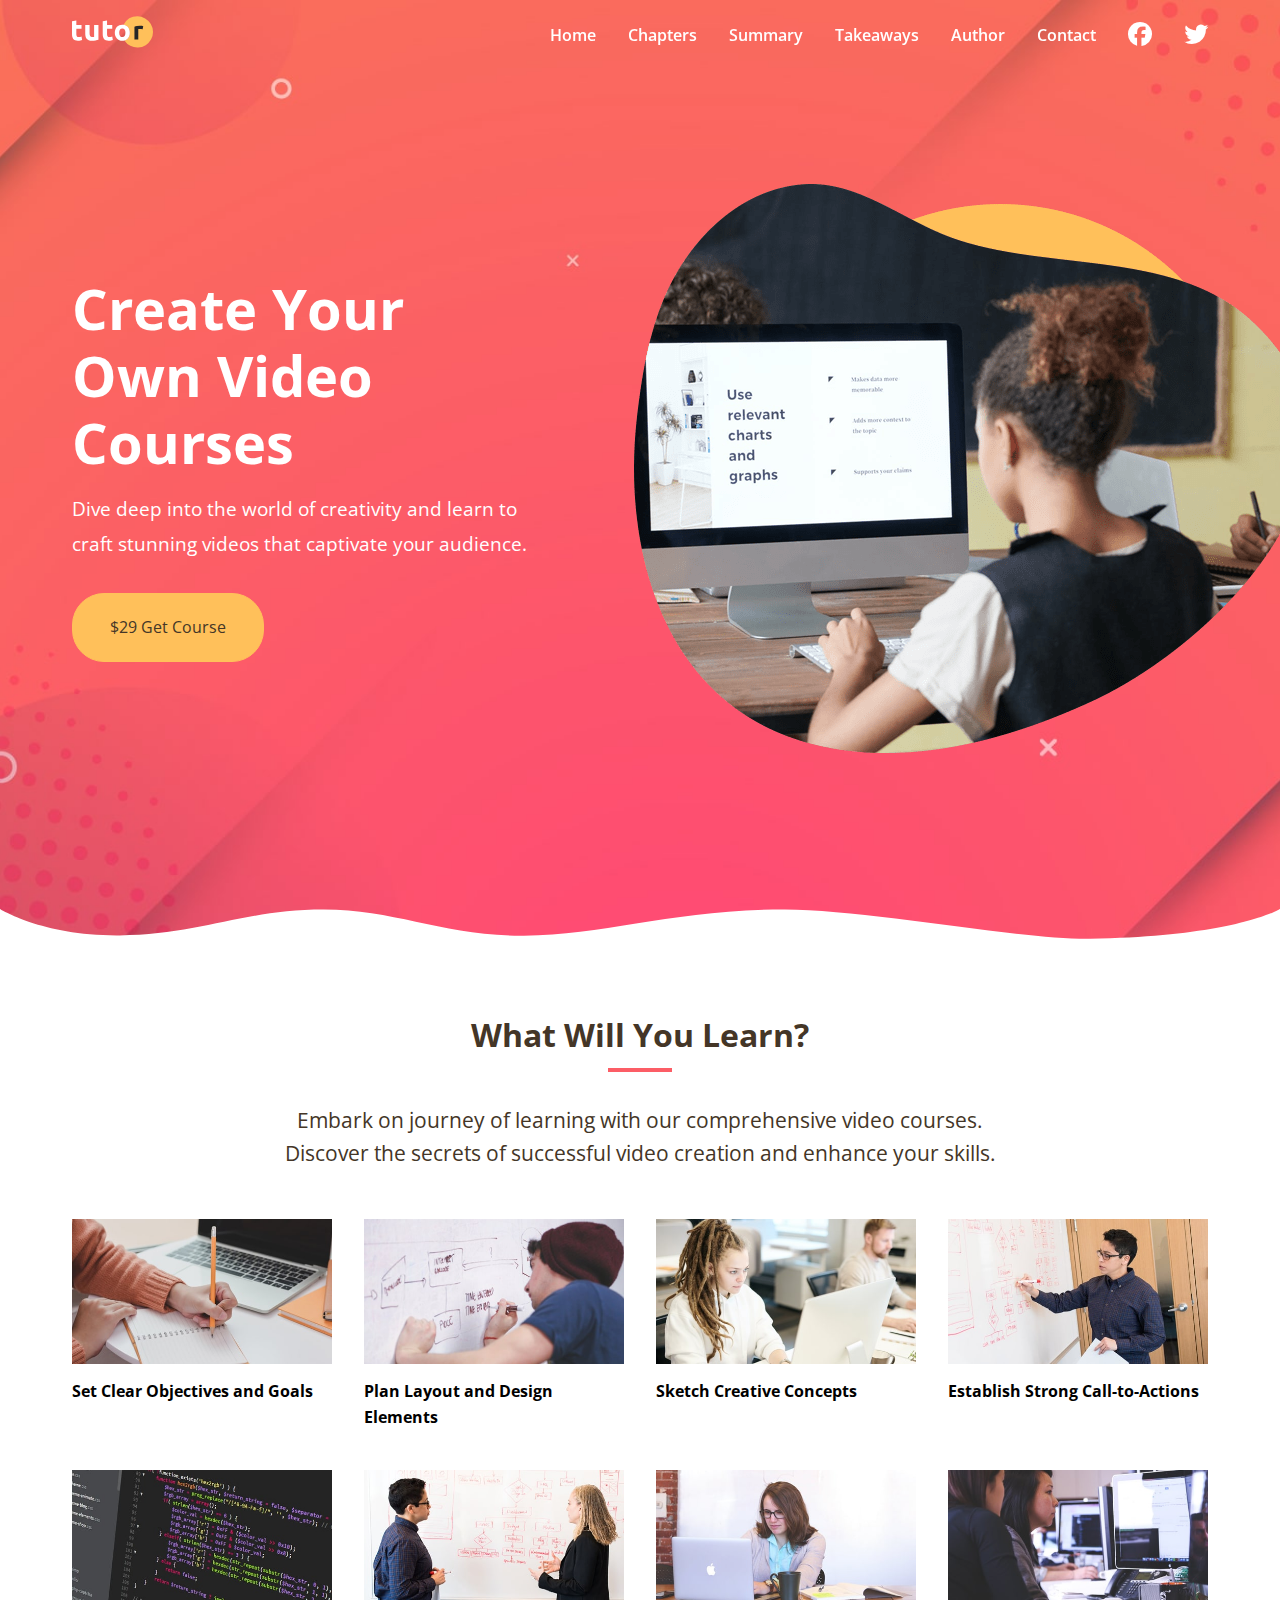
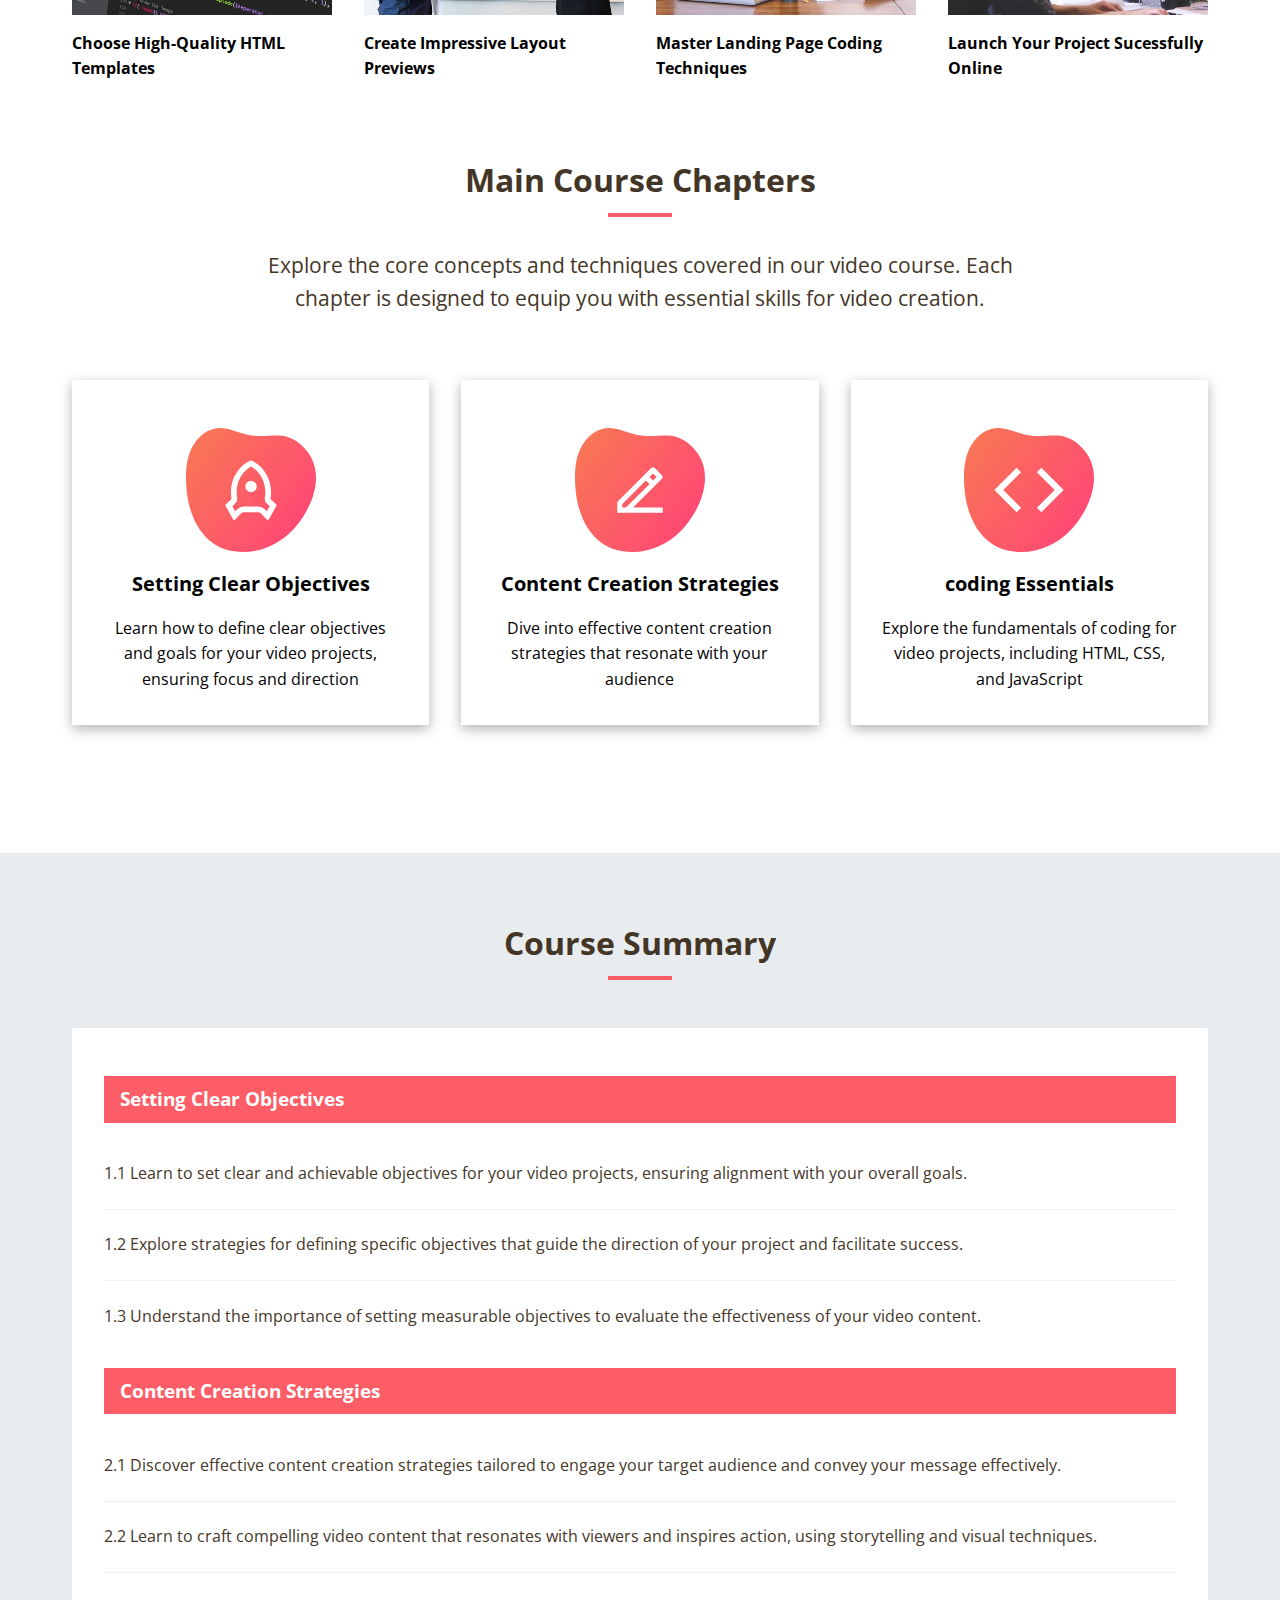
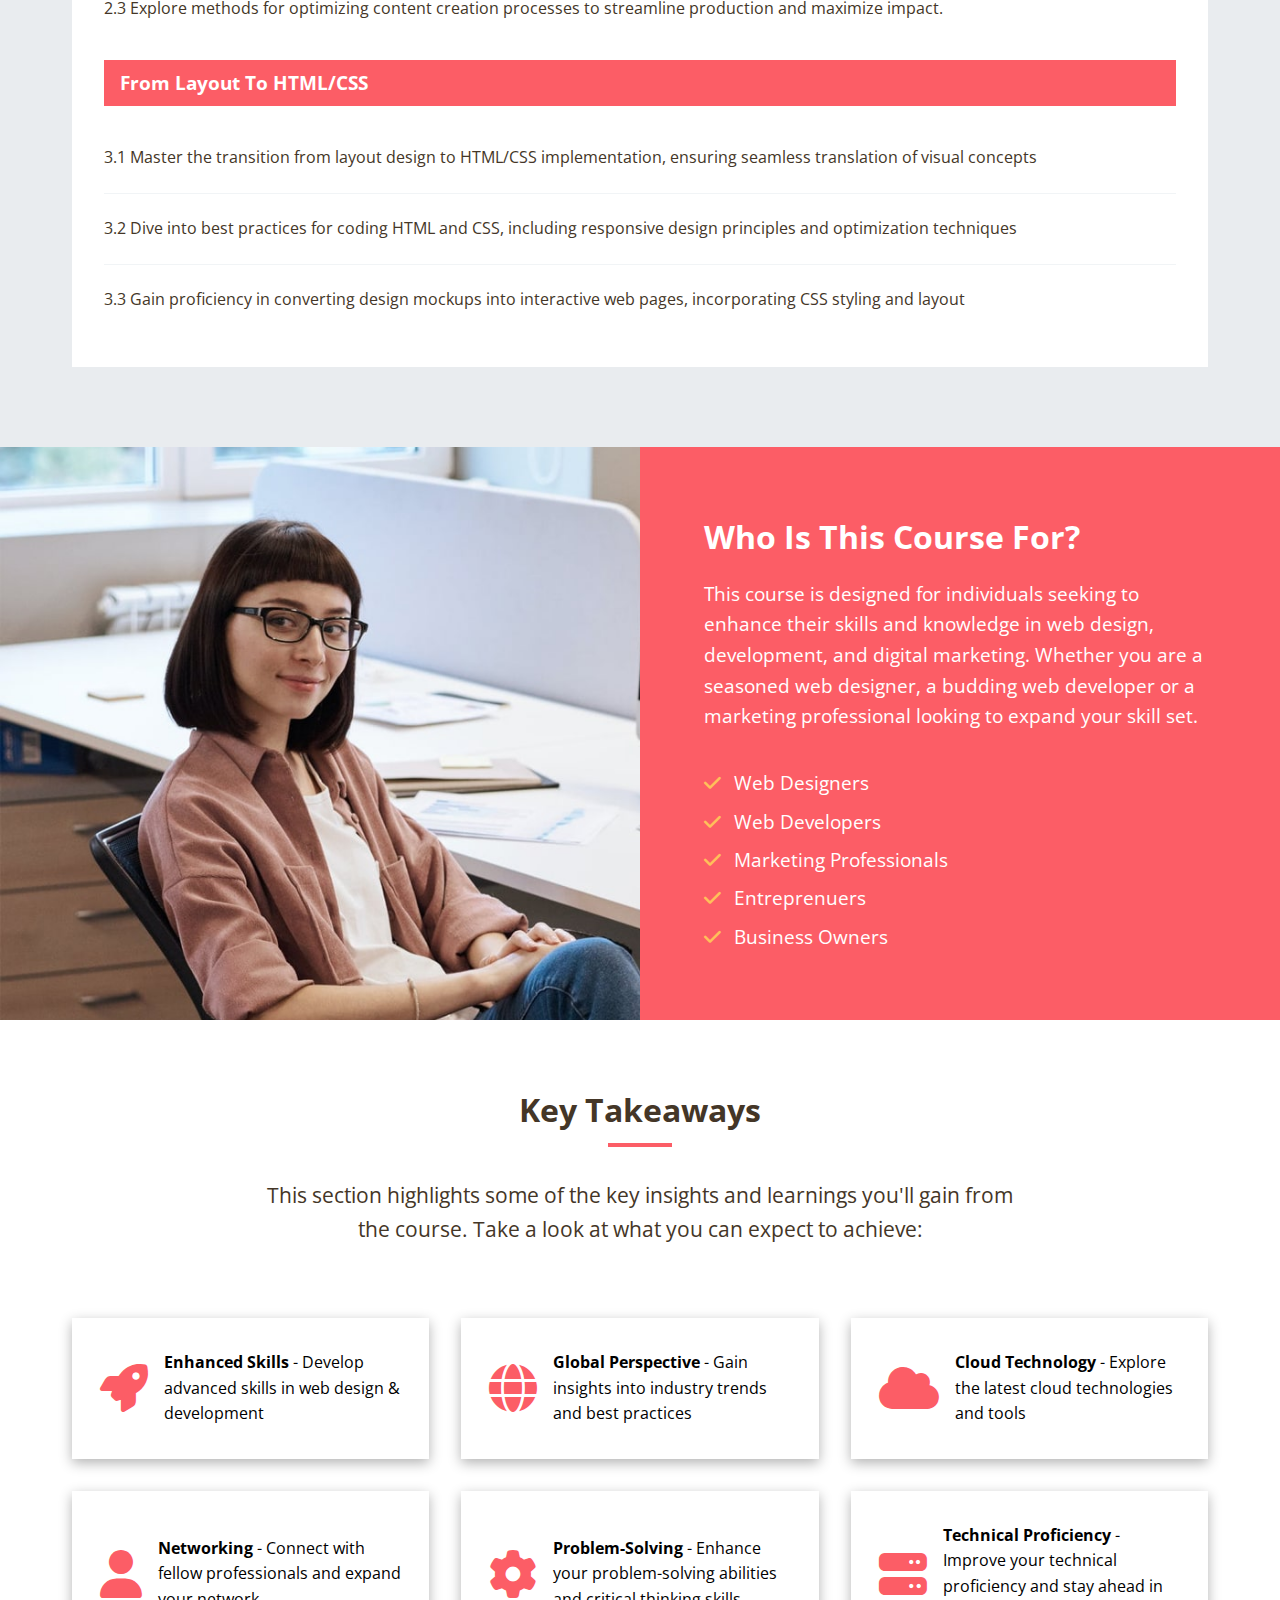
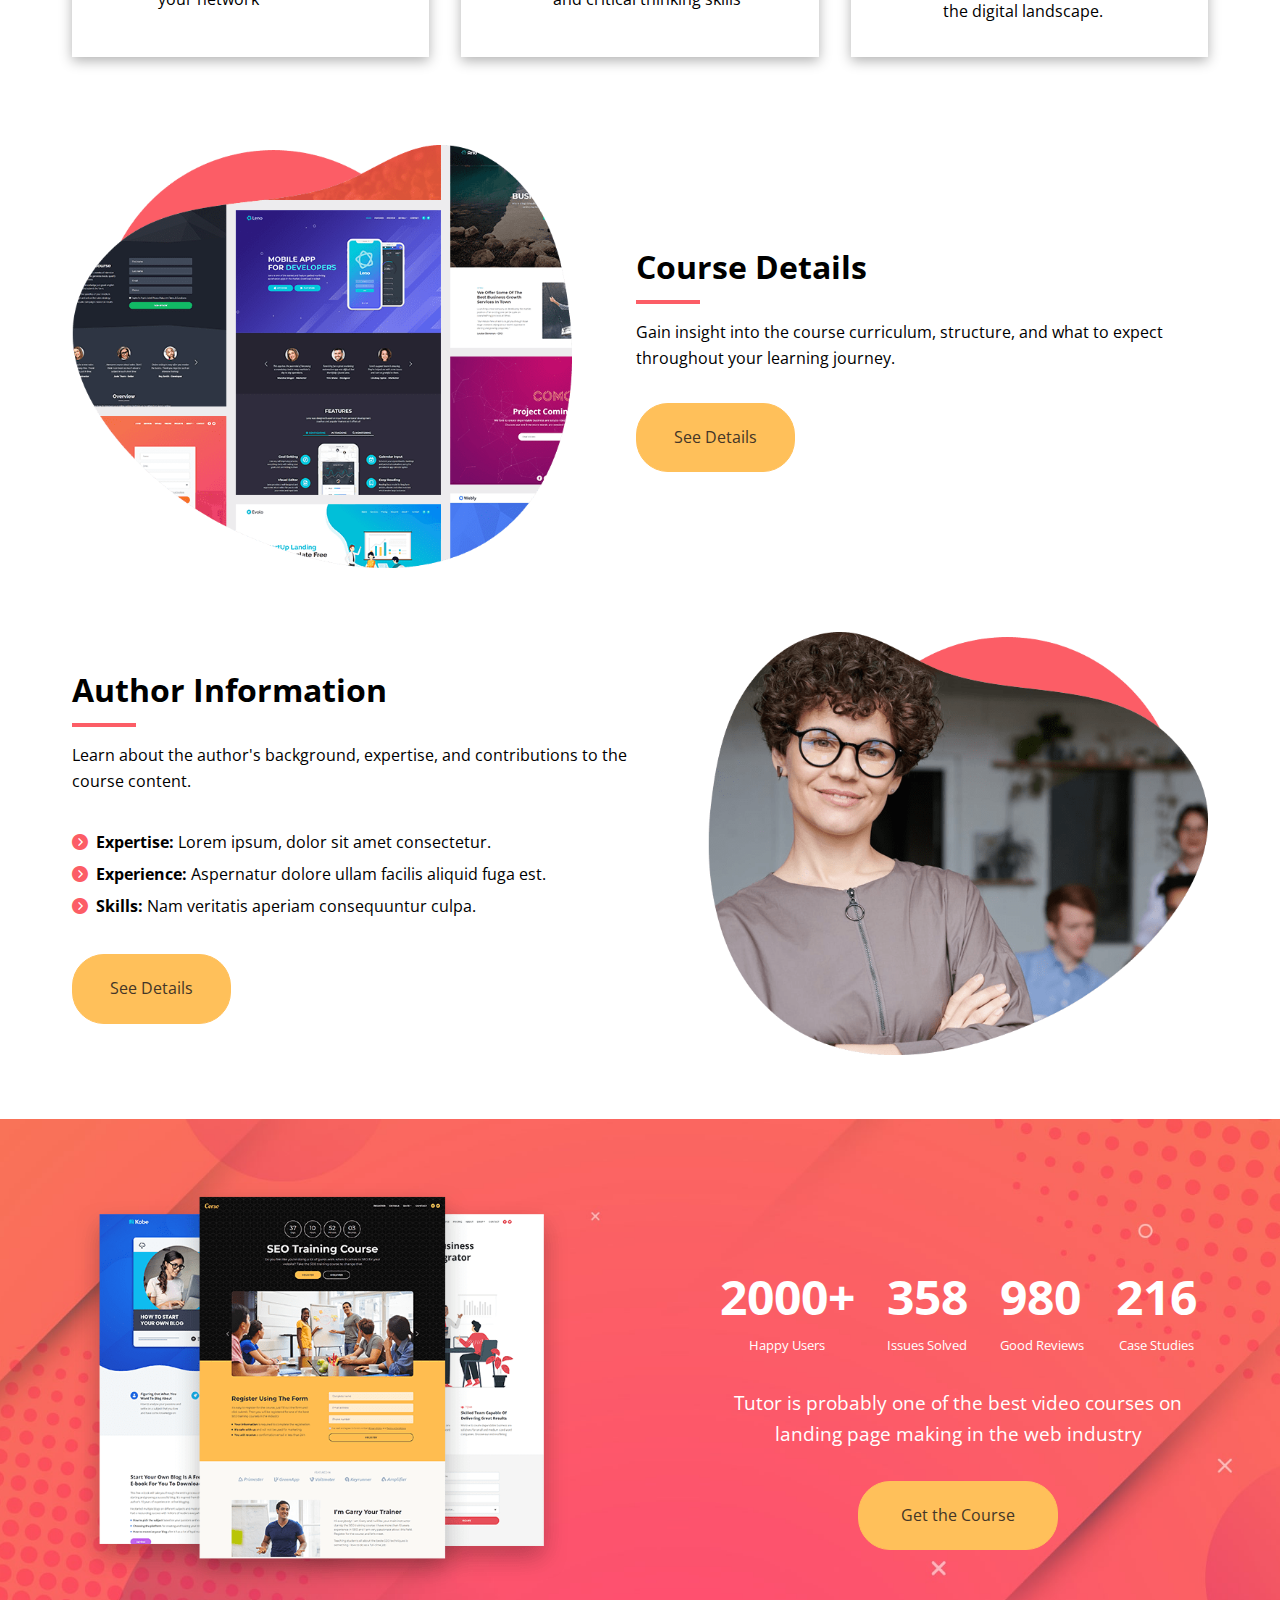
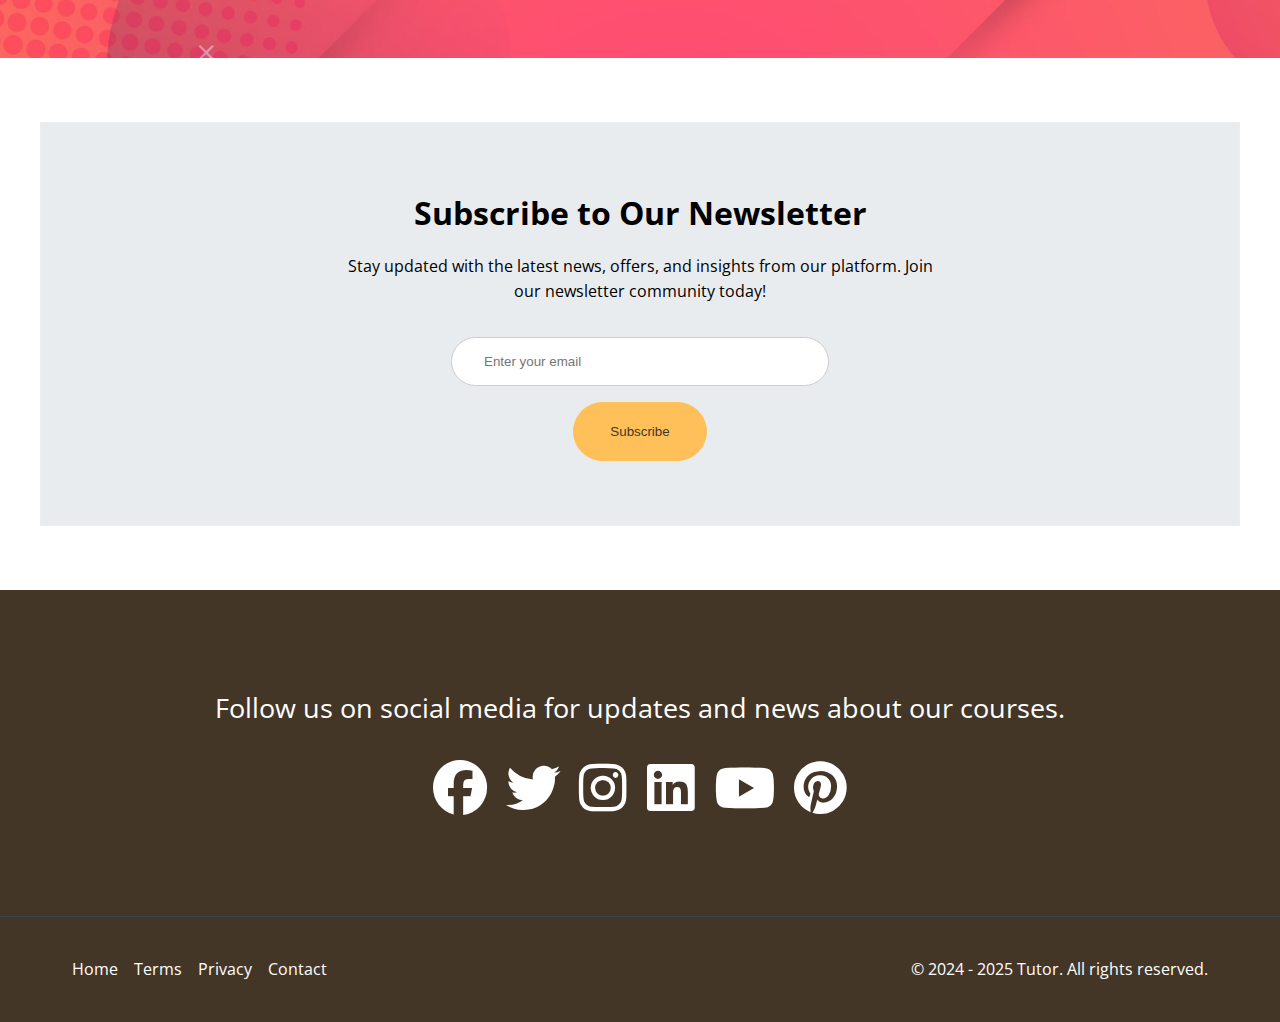
<file: index.html>
<!DOCTYPE html>
<html lang="en">
  <head>
    <meta charset="UTF-8" />
    <meta name="viewport" content="width=device-width, initial-scale=1.0" />
    <link
      rel="stylesheet"
      href="https://cdnjs.cloudflare.com/ajax/libs/font-awesome/6.7.2/css/all.min.css"
      integrity="sha512-Evv84Mr4kqVGRNSgIGL/F/aIDqQb7xQ2vcrdIwxfjThSH8CSR7PBEakCr51Ck+w+/U6swU2Im1vVX0SVk9ABhg=="
      crossorigin="anonymous"
      referrerpolicy="no-referrer"
    />
    <link rel="preconnect" href="https://fonts.googleapis.com" />
    <link rel="preconnect" href="https://fonts.gstatic.com" crossorigin />
    <link
      href="https://fonts.googleapis.com/css2?family=Open+Sans:ital,wght@0,300..800;1,300..800&display=swap"
      rel="stylesheet"
    />
    <link rel="stylesheet" href="./css/styles.css" />
    <link rel="icon" href="images/favicon.png" />
    <title>Welcome to Tutor</title>
  </head>
  <body>
    <nav class="navbar" role="navigation" aria-label="Main Navigation">
      <div class="navbar-flex container">
        <a href="/" aria-label="Logo Home Link">
          <img src="images/logo.svg" alt="Tutor logo" />
        </a>
        <div class="main-menu-items">
          <ul class="main-menu-list">
            <li><a href="index.html">Home</a></li>
            <li><a href="#chapters">Chapters</a></li>
            <li><a href="#summary">Summary</a></li>
            <li><a href="#takeaways">Takeaways</a></li>
            <li><a href="#author">Author</a></li>
            <li><a href="contact.html">Contact</a></li>

            <li>
              <a
                href="facebook.com"
                target="_blank"
                aria-label="Follow Us On Facebook"
                ><i class="fa-brands fa-facebook"></i
              ></a>
            </li>
            <li>
              <a
                href="twitter.com"
                target="_blank"
                aria-label="Follow Us On Twitter"
                ><i class="fa-brands fa-twitter"></i
              ></a>
            </li>
          </ul>
        </div>
        <!-- Mobile Menu  -->
        <div class="mobile-menu">
          <!-- Hamburger button  -->
          <div
            class="mobile-menu-toggle"
            role="button"
            aria-expanded="false"
            aria-controls="mobile-menu-items"
            aria-label="Open mobile menu"
            tabindex="0"
          >
            <i class="fas fa-bars fa-2x"></i>
          </div>
          <!-- Mobile menu items  -->
          <div class="mobile-menu-items" id="mobile-menu-items">
            <ul class="mobile-menu-list">
              <li><a href="index.html">Home</a></li>
              <li><a href="#chapters">Chapters</a></li>
              <li><a href="#summary">Summary</a></li>
              <li><a href="#takeaways">Takeaways</a></li>
              <li><a href="#author">Author</a></li>
              <li><a href="contact.html">Contact</a></li>

              <li>
                <a
                  href="facebook.com"
                  target="_blank"
                  aria-label="Follow Us On Facebook"
                  ><i class="fa-brands fa-facebook"></i
                ></a>
              </li>
              <li>
                <a
                  href="twitter.com"
                  target="_blank"
                  aria-label="Follow Us On Twitter"
                  ><i class="fa-brands fa-twitter"></i
                ></a>
              </li>
            </ul>
          </div>
        </div>
      </div>
    </nav>

    <!-- Hero  -->
    <header class="hero">
      <div class="container hero-flex">
        <div class="hero-content">
          <h1>Create Your Own Video Courses</h1>
          <p>
            Dive deep into the world of creativity and learn to craft stunning
            videos that captivate your audience.
          </p>
          <a href="#" class="btn">$29 Get Course</a>
        </div>
        <img src="images/header-course.png" alt="hero" />
      </div>

      <svg
        class="frame-decoration"
        data-name="Layer 2"
        xmlns="http://www.w3.org/2000/svg"
        preserveAspectRatio="none"
        viewBox="0 0 1920 192.275"
      >
        <defs>
          <style>
            .cls-1 {
              fill: #ffffff;
            }
          </style>
        </defs>
        <title>frame-decoration</title>
        <path
          class="cls-1"
          d="M0,158.755s63.9,52.163,179.472,50.736c121.494-1.5,185.839-49.738,305.984-49.733,109.21,0,181.491,51.733,300.537,50.233,123.941-1.562,225.214-50.126,390.43-50.374,123.821-.185,353.982,58.374,458.976,56.373,217.907-4.153,284.6-57.236,284.6-57.236V351.03H0V158.755Z"
          transform="translate(0 -158.755)"
        />
      </svg>
    </header>

    <!-- Learn Section  -->

    <section class="learn">
      <div class="container">
        <div class="section-header">
          <h2>What Will You Learn?</h2>
          <div class="heading-border"></div>
          <p>
            Embark on journey of learning with our comprehensive video courses.
            Discover the secrets of successful video creation and enhance your
            skills.
          </p>
        </div>
        <div class="topics">
          <div class="topic">
            <div class="topic-image">
              <img src="images/description-1.jpg" alt="topic" />
            </div>
            <div class="topic-text">
              <h3>Set Clear Objectives and Goals</h3>
            </div>
          </div>
          <div class="topic">
            <div class="topic-image">
              <img src="images/description-2.jpg" alt="topic" />
            </div>
            <div class="topic-text">
              <h3>Plan Layout and Design Elements</h3>
            </div>
          </div>
          <div class="topic">
            <div class="topic-image">
              <img src="images/description-3.jpg" alt="topic" />
            </div>
            <div class="topic-text">
              <h3>Sketch Creative Concepts</h3>
            </div>
          </div>
          <div class="topic">
            <div class="topic-image">
              <img src="images/description-4.jpg" alt="topic" />
            </div>
            <div class="topic-text">
              <h3>Establish Strong Call-to-Actions</h3>
            </div>
          </div>
          <div class="topic">
            <div class="topic-image">
              <img src="images/description-5.jpg" alt="topic" />
            </div>
            <div class="topic-text">
              <h3>Choose High-Quality HTML Templates</h3>
            </div>
          </div>
          <div class="topic">
            <div class="topic-image">
              <img src="images/description-6.jpg" alt="topic" />
            </div>
            <div class="topic-text">
              <h3>Create Impressive Layout Previews</h3>
            </div>
          </div>
          <div class="topic">
            <div class="topic-image">
              <img src="images/description-7.jpg" alt="topic" />
            </div>
            <div class="topic-text">
              <h3>Master Landing Page Coding Techniques</h3>
            </div>
          </div>
          <div class="topic">
            <div class="topic-image">
              <img src="images/description-8.jpg" alt="topic" />
            </div>
            <div class="topic-text">
              <h3>Launch Your Project Sucessfully Online</h3>
            </div>
          </div>
        </div>
      </div>
    </section>

    <!-- Course Chapter Section  -->

    <section class="chapters section" id="chapters">
      <div class="container">
        <div class="section-header">
          <h2>Main Course Chapters</h2>
          <div class="heading-border"></div>
          <p>
            Explore the core concepts and techniques covered in our video
            course. Each chapter is designed to equip you with essential skills
            for video creation.
          </p>
        </div>
        <div class="chapter-cards">
          <div class="card">
            <img src="images/chapters-icon-1.svg" alt="chapter 1" />
            <h3>Setting Clear Objectives</h3>
            <p>
              Learn how to define clear objectives and goals for your video
              projects, ensuring focus and direction
            </p>
          </div>
          <div class="card">
            <img src="images/chapters-icon-2.svg" alt="chapter 2" />
            <h3>Content Creation Strategies</h3>
            <p>
              Dive into effective content creation strategies that resonate with
              your audience
            </p>
          </div>
          <div class="card">
            <img src="images/chapters-icon-3.svg" alt="chapter 3" />
            <h3>coding Essentials</h3>
            <p>
              Explore the fundamentals of coding for video projects, including
              HTML, CSS, and JavaScript
            </p>
          </div>
        </div>
      </div>
    </section>

    <!-- Course Summary  -->
    <section class="summary" id="summary">
      <div class="container">
        <div class="section-header">
          <h2>Course Summary</h2>
          <div class="heading-border"></div>
        </div>
        <div class="section-lists">
          <div class="list">
            <div class="list-header">Setting Clear Objectives</div>
            <div class="list-item">
              1.1 Learn to set clear and achievable objectives for your video
              projects, ensuring alignment with your overall goals.
            </div>
            <div class="list-item">
              1.2 Explore strategies for defining specific objectives that guide
              the direction of your project and facilitate success.
            </div>
            <div class="list-item">
              1.3 Understand the importance of setting measurable objectives to
              evaluate the effectiveness of your video content.
            </div>
          </div>
          <div class="list">
            <div class="list-header">Content Creation Strategies</div>
            <div class="list-item">
              2.1 Discover effective content creation strategies tailored to
              engage your target audience and convey your message effectively.
            </div>
            <div class="list-item">
              2.2 Learn to craft compelling video content that resonates with
              viewers and inspires action, using storytelling and visual
              techniques.
            </div>
            <div class="list-item">
              2.3 Explore methods for optimizing content creation processes to
              streamline production and maximize impact.
            </div>
          </div>
          <div class="list">
            <div class="list-header">From Layout To HTML/CSS</div>
            <div class="list-item">
              3.1 Master the transition from layout design to HTML/CSS
              implementation, ensuring seamless translation of visual concepts
            </div>
            <div class="list-item">
              3.2 Dive into best practices for coding HTML and CSS, including
              responsive design principles and optimization techniques
            </div>
            <div class="list-item">
              3.3 Gain proficiency in converting design mockups into interactive
              web pages, incorporating CSS styling and layout
            </div>
          </div>
        </div>
      </div>
    </section>

    <!-- Info  -->
    <section class="info" id="info">
      <div class="info-container">
        <div class="info-left"></div>
        <div class="info-content">
          <h2>Who Is This Course For?</h2>
          <p>
            This course is designed for individuals seeking to enhance their
            skills and knowledge in web design, development, and digital
            marketing. Whether you are a seasoned web designer, a budding web
            developer or a marketing professional looking to expand your skill
            set.
          </p>
          <ul>
            <li><i class="fas fa-check"></i> Web Designers</li>
            <li><i class="fas fa-check"></i> Web Developers</li>
            <li><i class="fas fa-check"></i> Marketing Professionals</li>
            <li><i class="fas fa-check"></i> Entreprenuers</li>
            <li><i class="fas fa-check"></i> Business Owners</li>
          </ul>
        </div>
      </div>
    </section>

    <!-- Takeaways  -->

    <section class="takeaways section" id="takeaways">
      <div class="container">
        <div class="section-header">
          <h2>Key Takeaways</h2>
          <div class="heading-border"></div>
          <p>
            This section highlights some of the key insights and learnings
            you'll gain from the course. Take a look at what you can expect to
            achieve:
          </p>
        </div>
        <div class="takeaways-cards">
          <div class="card">
            <i class="fas fa-rocket fa-3x text-primary"></i>
            <p>
              <strong>Enhanced Skills</strong> - Develop advanced skills in web
              design & development
            </p>
          </div>
          <div class="card">
            <i class="fas fa-globe fa-3x text-primary"></i>
            <p>
              <strong>Global Perspective</strong> - Gain insights into industry
              trends and best practices
            </p>
          </div>
          <div class="card">
            <i class="fas fa-cloud fa-3x text-primary"></i>
            <p>
              <strong>Cloud Technology</strong> - Explore the latest cloud
              technologies and tools
            </p>
          </div>
          <div class="card">
            <i class="fas fa-user fa-3x text-primary"></i>
            <p>
              <strong>Networking</strong> - Connect with fellow professionals
              and expand your network
            </p>
          </div>
          <div class="card">
            <i class="fas fa-cog fa-3x text-primary"></i>
            <p>
              <strong>Problem-Solving</strong> - Enhance your problem-solving
              abilities and critical thinking skills
            </p>
          </div>
          <div class="card">
            <i class="fas fa-server fa-3x text-primary"></i>
            <p>
              <strong>Technical Proficiency</strong> - Improve your technical
              proficiency and stay ahead in the digital landscape.
            </p>
          </div>
        </div>
      </div>
    </section>

    <!-- Course Details  -->
    <section class="details section" id="details">
      <div class="container details-flex">
        <img src="images/details.png" alt="details" />
        <div class="details-content">
          <h2>Course Details</h2>
          <div class="heading-border"></div>
          <p>
            Gain insight into the course curriculum, structure, and what to
            expect throughout your learning journey.
          </p>
          <a href="#" class="btn">See Details</a>
        </div>
      </div>
    </section>

    <!-- Author   -->
    <section class="details setion" id="author">
      <div class="container details-flex">
        <img src="images/author.png" alt="author" />
        <div class="details-content">
          <h2>Author Information</h2>
          <div class="heading-border"></div>
          <p>
            Learn about the author's background, expertise, and contributions to
            the course content.
          </p>
          <ul>
            <li>
              <i class="fas fa-chevron-circle-right text-primary"></i
              ><strong>Expertise: </strong>Lorem ipsum, dolor sit amet
              consectetur.
            </li>

            <li>
              <i class="fas fa-chevron-circle-right text-primary"></i
              ><strong>Experience: </strong> Aspernatur dolore ullam facilis
              aliquid fuga est.
            </li>
            <li>
              <i class="fas fa-chevron-circle-right text-primary"></i
              ><strong>Skills: </strong>Nam veritatis aperiam consequuntur
              culpa.
            </li>
          </ul>
          <a href="#" class="btn">See Details</a>
        </div>
      </div>
    </section>

    <!-- Stats  -->
    <section class="stats section" id="stats">
      <div class="container stats-flex">
        <img src="images/stats.png" alt="stats" />
        <div class="stats-content">
          <div class="stats-numbers">
            <div>
              <h3 aria-labelledby="stats-happy-users">2000+</h3>
              <p id="stats-happy-users">Happy Users</p>
            </div>
            <div>
              <h3 aria-labelledby="stats-issues-solved">358</h3>
              <p id="stats-issues-solved">Issues Solved</p>
            </div>
            <div>
              <h3 aria-labelledby="stats-good-reviews">980</h3>
              <p id="stats-good-reviews">Good Reviews</p>
            </div>
            <div>
              <h3 aria-labelledby="stats-case-studies">216</h3>
              <p id="stats-case-studies">Case Studies</p>
            </div>
          </div>
          <p class="stats-text">
            Tutor is probably one of the best video courses on landing page
            making in the web industry
          </p>
          <a href="#" class="btn">Get the Course</a>
        </div>
      </div>
    </section>

    <!-- Newsletter Section  -->
    <section class="newsletter section" id="newsletter">
      <div class="container newsletter-flex">
        <h2>Subscribe to Our Newsletter</h2>
        <p>
          Stay updated with the latest news, offers, and insights from our
          platform. Join our newsletter community today!
        </p>
        <form>
          <input
            type="email"
            name="email"
            id="email"
            placeholder="Enter your email"
          /><button type="submit" class="btn">Subscribe</button>
        </form>
      </div>
    </section>

    <!-- Social Section  -->
    <section class="social section">
      <div class="container">
        <p>Follow us on social media for updates and news about our courses.</p>
        <div class="social-icons">
          <a
            href="https://facebook.com"
            target="_blank"
            aria-label="Follow Us On Facebook"
            ><i class="fa-brands fa-facebook fa-2x"></i
          ></a>
          <a
            href="https://twitter.com"
            target="_blank"
            aria-label="Follow Us On Twitter"
            ><i class="fa-brands fa-twitter fa-2x"></i
          ></a>
          <a
            href="https://instagram.com"
            target="_blank"
            aria-label="Follow Us On Instagram"
            ><i class="fa-brands fa-instagram fa-2x"></i
          ></a>
          <a
            href="https://linkedin.com"
            target="_blank"
            aria-label="Follow Us On LinkedIn"
            ><i class="fa-brands fa-linkedin fa-2x"></i
          ></a>
          <a
            href="https://youtube.com"
            target="_blank"
            aria-label="Follow Us On YouTube"
            ><i class="fa-brands fa-youtube fa-2x"></i
          ></a>
          <a
            href="https://pinterest.com"
            target="_blank"
            aria-label="Follow Us On Pinterest"
            ><i class="fa-brands fa-pinterest fa-2x"></i
          ></a>
        </div>
      </div>
    </section>

    <!-- Footer  -->
    <footer class="footer">
      <div class="container footer-flex">
        <ul class="footer-links">
          <li><a href="#">Home</a></li>
          <li><a href="#">Terms</a></li>
          <li><a href="#">Privacy</a></li>
          <li><a href="contact.html">Contact</a></li>
        </ul>
        <p>&copy; 2024 - 2025 Tutor. All rights reserved.</p>
      </div>
    </footer>
    <script src="js/script.js"></script>
  </body>
</html>
</file>
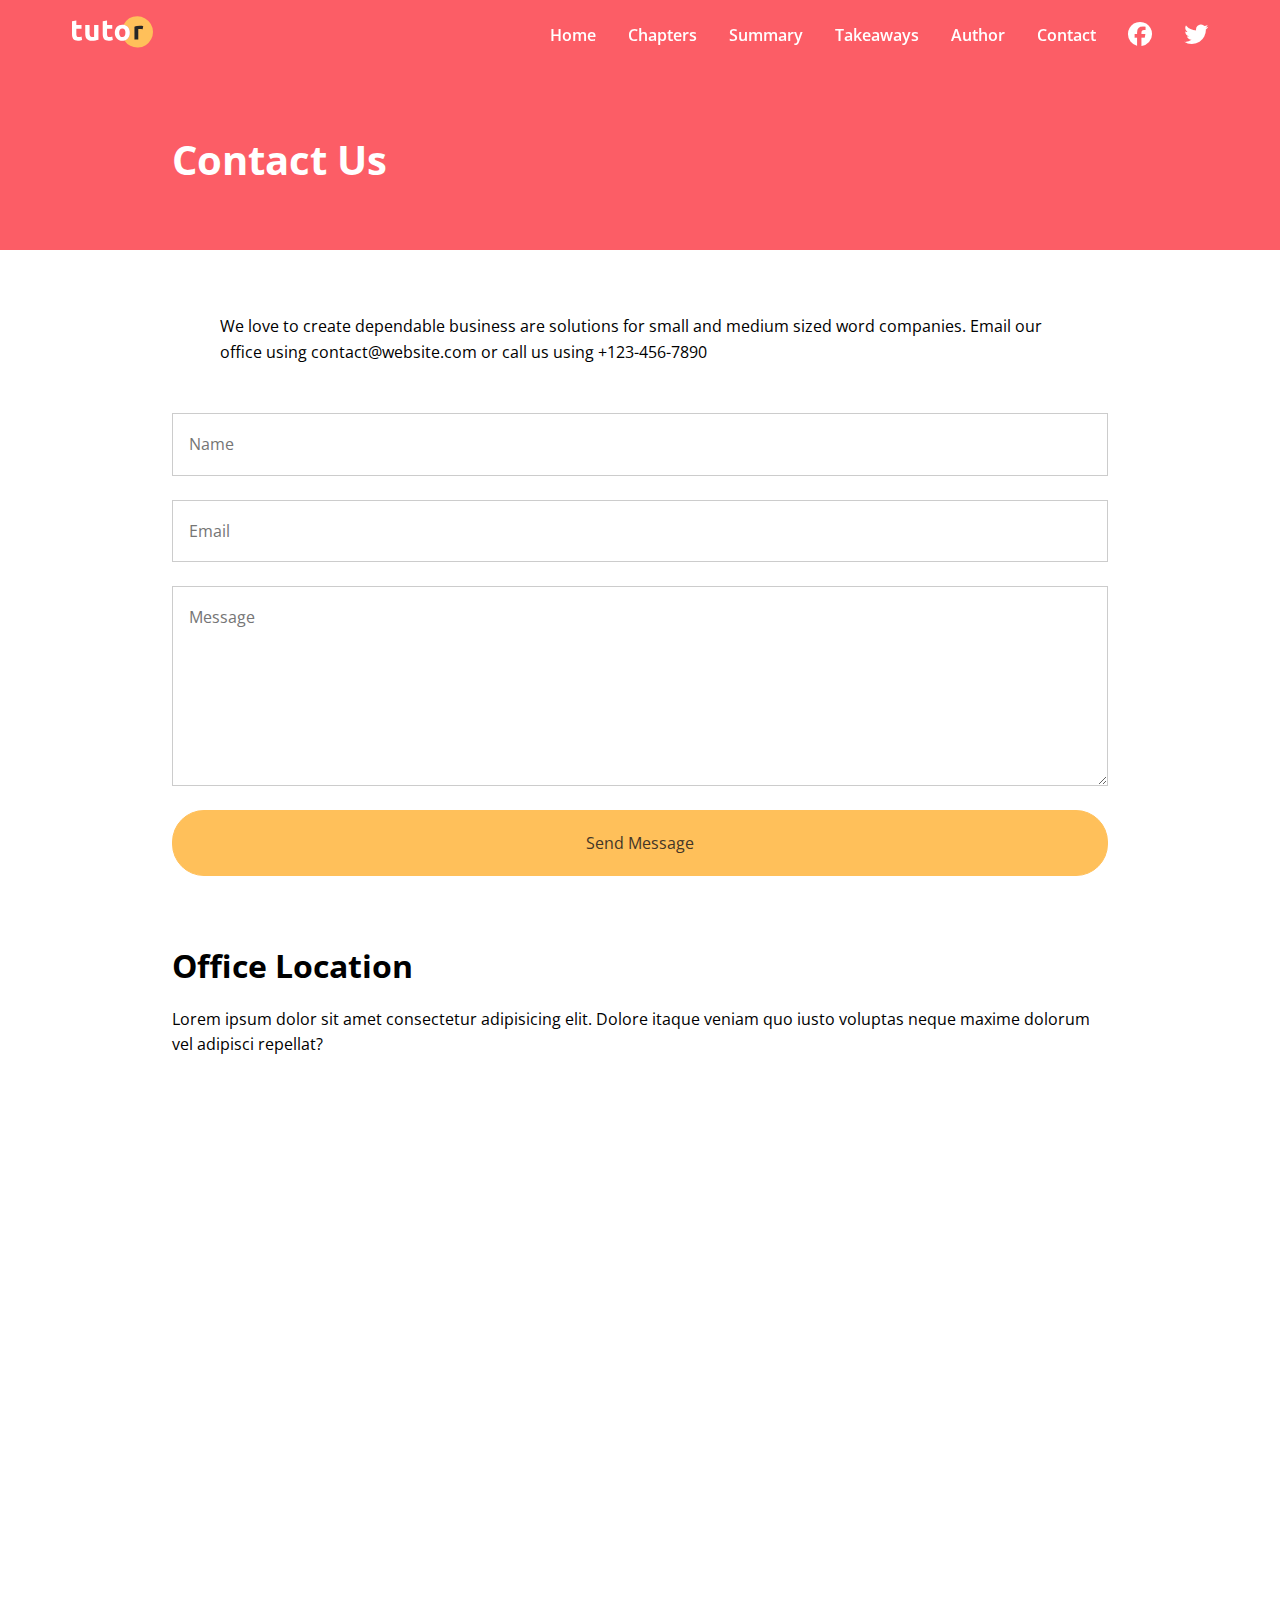
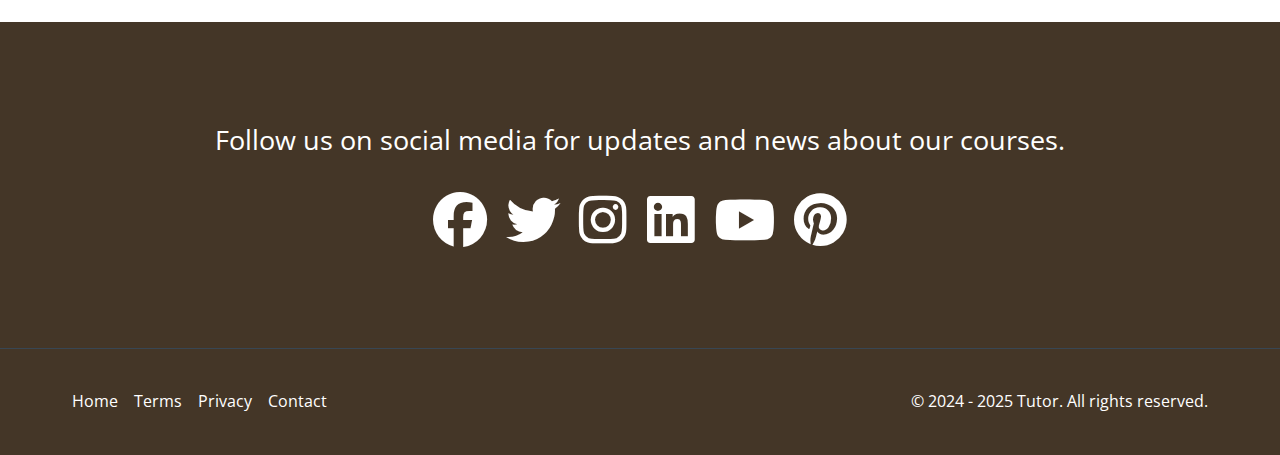
<file: contact.html>
<!DOCTYPE html>
<html lang="en">
  <head>
    <meta charset="UTF-8" />
    <meta name="viewport" content="width=device-width, initial-scale=1.0" />
    <link
      rel="stylesheet"
      href="https://cdnjs.cloudflare.com/ajax/libs/font-awesome/6.7.2/css/all.min.css"
      integrity="sha512-Evv84Mr4kqVGRNSgIGL/F/aIDqQb7xQ2vcrdIwxfjThSH8CSR7PBEakCr51Ck+w+/U6swU2Im1vVX0SVk9ABhg=="
      crossorigin="anonymous"
      referrerpolicy="no-referrer"
    />
    <link rel="preconnect" href="https://fonts.googleapis.com" />
    <link rel="preconnect" href="https://fonts.gstatic.com" crossorigin />
    <link
      href="https://fonts.googleapis.com/css2?family=Open+Sans:ital,wght@0,300..800;1,300..800&display=swap"
      rel="stylesheet"
    />
    <link rel="stylesheet" href="./css/styles.css" />
    <link rel="icon" href="images/favicon.png" />
    <title>Contact Us</title>
  </head>
  <nav class="navbar" role="navigation" aria-label="Main Navigation">
    <div class="navbar-flex container">
      <a href="/" aria-label="Logo Home Link">
        <img src="images/logo.svg" alt="Tutor logo" />
      </a>
      <div class="main-menu-items">
        <ul class="main-menu-list">
          <li><a href="index.html">Home</a></li>
          <li><a href="#chapters">Chapters</a></li>
          <li><a href="#summary">Summary</a></li>
          <li><a href="#takeaways">Takeaways</a></li>
          <li><a href="#author">Author</a></li>
          <li><a href="contact.html">Contact</a></li>

          <li>
            <a
              href="facebook.com"
              target="_blank"
              aria-label="Follow Us On Facebook"
              ><i class="fa-brands fa-facebook"></i
            ></a>
          </li>
          <li>
            <a
              href="twitter.com"
              target="_blank"
              aria-label="Follow Us On Twitter"
              ><i class="fa-brands fa-twitter"></i
            ></a>
          </li>
        </ul>
      </div>
      <!-- Mobile Menu  -->
      <div class="mobile-menu">
        <!-- Hamburger button  -->
        <div
          class="mobile-menu-toggle"
          role="button"
          aria-expanded="false"
          aria-controls="mobile-menu-items"
          aria-label="Open mobile menu"
          tabindex="0"
        >
          <i class="fas fa-bars fa-2x"></i>
        </div>
        <!-- Mobile menu items  -->
        <div class="mobile-menu-items" id="mobile-menu-items">
          <ul class="mobile-menu-list">
            <li><a href="index.html">Home</a></li>
            <li><a href="#chapters">Chapters</a></li>
            <li><a href="#summary">Summary</a></li>
            <li><a href="#takeaways">Takeaways</a></li>
            <li><a href="#author">Author</a></li>
            <li><a href="contact.html">Contact</a></li>

            <li>
              <a
                href="facebook.com"
                target="_blank"
                aria-label="Follow Us On Facebook"
                ><i class="fa-brands fa-facebook"></i
              ></a>
            </li>
            <li>
              <a
                href="twitter.com"
                target="_blank"
                aria-label="Follow Us On Twitter"
                ><i class="fa-brands fa-twitter"></i
              ></a>
            </li>
          </ul>
        </div>
      </div>
    </div>
  </nav>

    <!-- Header  -->
    <header class="inner-header">
      <div class="container-sm">
        <h1>Contact Us</h1>
      </div>
    </header>

    <!-- Form Section  -->

    <section class="contact-form section">
      <div class="container-sm">
        <p>
          We love to create dependable business are solutions for small and
          medium sized word companies. Email our office using
          contact@website.com or call us using +123-456-7890
        </p>
        <form action="https://formspree.io/f/xvgkganv"
        method="POST">
          <input type="text" name="name" placeholder="Name" />
          <input type="text" name="email" placeholder="Email" />
          <textarea name="message" placeholder="Message"></textarea>
          <button type="submit" class="btn">Send Message</button>
        </form>
      </div>
    </section>

    <!-- Location  -->
    <section class="location section">
      <div class="container-sm">
        <h2>Office Location</h2>
        <p>
          Lorem ipsum dolor sit amet consectetur adipisicing elit. Dolore itaque
          veniam quo iusto voluptas neque maxime dolorum vel adipisci repellat?
        </p>
        <div class="map">
          <iframe
            src="https://www.google.com/maps/embed?pb=!1m18!1m12!1m3!1d1241.5303553091994!2d-0.14076024298621118!3d51.51210217963597!2m3!1f0!2f0!3f0!3m2!1i1024!2i768!4f13.1!3m3!1m2!1s0x487604d502268421%3A0x6a7d62889992f993!2sRegent+St%2C+Soho%2C+London+W1B+5TH%2C+UK!5e0!3m2!1sen!2sro!4v1476174541049"
            allowfullscreen
          ></iframe>
        </div>
      </div>
    </section>

    <!-- Social Section  -->
    <section class="social section">
      <div class="container">
        <p>Follow us on social media for updates and news about our courses.</p>
        <div class="social-icons">
          <a
            href="https://facebook.com"
            target="_blank"
            aria-label="Follow Us On Facebook"
            ><i class="fa-brands fa-facebook fa-2x"></i
          ></a>
          <a
            href="https://twitter.com"
            target="_blank"
            aria-label="Follow Us On Twitter"
            ><i class="fa-brands fa-twitter fa-2x"></i
          ></a>
          <a
            href="https://instagram.com"
            target="_blank"
            aria-label="Follow Us On Instagram"
            ><i class="fa-brands fa-instagram fa-2x"></i
          ></a>
          <a
            href="https://linkedin.com"
            target="_blank"
            aria-label="Follow Us On LinkedIn"
            ><i class="fa-brands fa-linkedin fa-2x"></i
          ></a>
          <a
            href="https://youtube.com"
            target="_blank"
            aria-label="Follow Us On YouTube"
            ><i class="fa-brands fa-youtube fa-2x"></i
          ></a>
          <a
            href="https://pinterest.com"
            target="_blank"
            aria-label="Follow Us On Pinterest"
            ><i class="fa-brands fa-pinterest fa-2x"></i
          ></a>
        </div>
      </div>
    </section>

    <!-- Footer  -->
    <footer class="footer">
      <div class="container footer-flex">
        <ul class="footer-links">
          <li><a href="#">Home</a></li>
          <li><a href="#">Terms</a></li>
          <li><a href="#">Privacy</a></li>
          <li><a href="contact.html">Contact</a></li>
        </ul>
        <p>&copy; 2024 - 2025 Tutor. All rights reserved.</p>
      </div>
    </footer>
    <script src="js/script.js"></script>
  </body>
</html>
</file>
<file: css/styles.css>
*,
*::before,
*::after {
  margin: 0;
  padding: 0;
  box-sizing: border-box;
}

:root {
  --primary-color: #fc5d66;
  --secondary-color: #ffc05a;
  --light-color: #e9ecef;
  --dark-color: #443627;
}

html,
body {
  font-family: "Open Sans", sans-serif;
  line-height: 1.6;
  scroll-behavior: smooth;
}

a {
  text-decoration: none;
}

ul {
  list-style: none;
}

img {
  max-width: 100%;
}

/* Utility classes  */

.container {
  max-width: 1200px;
  margin: 0 auto;
  padding: 0 2rem;
}

.container-sm {
  max-width: 1000px;
  margin: 0 auto;
  padding: 0 2rem;
}

.btn {
  display: inline-block;
  padding: 1.3rem 2.3rem;
  border: 1px solid var(--secondary-color);
  border-radius: 32px;
  background: var(--secondary-color);
  color: var(--dark-color);
  cursor: pointer;
  transition: all 0.2s;
}

.btn:hover {
  background: var(--primary-color);
  color: #fff;
  border-color: #fff;
}

/* Text Classes  */

.text-primary {
  color: var(--primary-color);
}

.text-secondary {
  color: var(--secondary-color);
}

.section {
  margin: 4rem 0;
}

/* Section Header  */
.section-header {
  max-width: 750px;
  margin: 0 auto;
  text-align: center;
  margin-bottom: 3rem;
}

.section-header h2 {
  font-size: 2rem;
  font-weight: 700;
  color: var(--dark-color);
  margin-bottom: 0.5rem;
}

.section-header p {
  font-size: 1.3rem;
  color: var(--dark-color);
}

.heading-border {
  width: 64px;
  height: 4px;
  background: var(--primary-color);
  margin: 0 auto 2rem;
}

/* Card  */

.card {
  display: flex;
  flex-direction: column;
  align-items: center;
  justify-content: center;
  text-align: center;
  padding: 2rem 1.75rem;
  background: #fff;
  box-shadow: 0 4px 12px rgba(0, 0, 0, 0.3);
}

/* Learn Topics  */

.topics {
  display: grid;
  grid-template-columns: repeat(4, 1fr);
  gap: 2rem;
}

.topic img:hover {
  transform: scale(1.1);
}

.topic img {
  transition: transform 0.3s;
}

.topic h3 {
  font-size: 1rem;
  font-weight: 700;
  margin: 0.5rem 0;
}

/* Nav Bar  */

.navbar {
  background: transparent;
  color: white;
  padding: 1rem 2rem;
  position: fixed;
  top: 0;
  right: 0;
  left: 0;
  z-index: 1000;
  transition: background-color 0.3s ease-in-out;
}

.navbar img {
  width: 81px;
  height: 32px;
}

.navbar-flex {
  display: flex;
  justify-content: space-between;
  align-items: center;
}

.navbar .main-menu-list {
  display: flex;
  align-items: center;
  gap: 2rem;
  font-weight: 600;
}

.navbar a {
  color: #fff;
}

.navbar a:hover {
  color: var(--secondary-color);
}

.navbar i {
  font-size: 1.5rem;
}

/* Mobile Menu  */

.mobile-menu {
  display: none;
}

.navbar .mobile-menu-toggle {
  color: #fff;
  cursor: pointer;
}

.navbar .mobile-menu-items {
  position: absolute;
  top: 100%;
  left: 0%;
  width: 100%;
  background: rgba(0, 0, 0, 0.8);
  opacity: 0.95;
  padding: 3rem 2rem;
  text-align: center;
  box-shadow: 0 2px 5px rgba(0, 0, 0, 0.1);
  border-top: 1px solid rgba(255, 255, 255, 0.1);
  transform: translateX(100%);
  transition: transform 0.5s ease;
}

.navbar .mobile-menu-items.active {
  transform: translateX(0%);
}

.navbar .mobile-menu-list {
  display: flex;
  flex-direction: column;
  gap: 2rem;
  font-size: 1.2rem;
}

.navbar.navbar-scroll {
  background-color: rgba(235, 77, 85, 0.8);
  backdrop-filter: blur(10px);
}

/* Hero  */
.hero {
  background: #000 url("../images/header-background.jpg") center center/cover
    no-repeat;
  /* top side bottom  */
  padding: 11.5rem 2rem 8rem;
  color: #fff;
  overflow-x: hidden;
  position: relative;
}

.hero h1 {
  font-size: 3.5rem;
  line-height: 1.2;
  font-weight: 700;
  margin-bottom: 1rem;
}

.hero p {
  font-size: 1.2rem;
  margin-bottom: 2rem;
  line-height: 1.8;
  font-weight: 400;
}

.hero img {
  width: 100%;
  margin-right: -100px;
}

/* svg wave image  */
.hero .frame-decoration {
  position: absolute;
  bottom: 0;
  left: 0;
  width: 100%;
  height: 100px;
}

.hero-flex {
  display: flex;
  justify-content: space-between;
  align-items: center;
  gap: 6rem;
  padding-bottom: 8rem;
}

/* Chapter cards  */
.chapter-cards {
  display: grid;
  grid-template-columns: repeat(3, 1fr);
  gap: 2rem;
  padding: 1rem 0 4rem;
}

.chapter-cards img {
  width: 130px;
  margin-top: 1rem;
}

.chapter-cards h3 {
  font-size: 1.25rem;
  font-weight: 700;
  margin: 1rem 0;
}

/* Summary  */

.summary {
  background: var(--light-color);
  color: var(--dark-color);
  padding: 4rem 2rem 5rem;
}

.summary .section-lists {
  background: #fff;
  padding: 2rem;
}

.summary .list-header {
  background: var(--primary-color);
  color: #fff;
  padding: 0.5rem 1rem;
  font-size: 1.2rem;
  font-weight: 700;
  margin: 1rem 0;
}

.summary .list-item {
  padding: 1.4rem 0;
  border-bottom: 1px solid #f1f4f6;
}

.summary .list-item:last-child {
  border-bottom: none;
}

/* Info Section  */

.info-container {
  background: url("../images/audience.jpg") top center/cover no-repeat;
  display: flex;
}

.info-content {
  background: var(--primary-color);
  color: #fff;
  flex: 1;
  padding: 4rem;
}

.info-left {
  width: 50%;
}

.info-content h2 {
  font-size: 2rem;
  margin-bottom: 1rem;
  font-weight: 700;
}

.info-content p {
  font-size: 1.2rem;
  margin-bottom: 2rem;
}

.info-content ul li {
  font-size: 1.2rem;
  line-height: 2;
}

.info-content i {
  margin-right: 0.5rem;
  color: var(--secondary-color);
}

/* Takeaway Section */

.takeaways-cards {
  display: grid;
  grid-template-columns: repeat(3, 1fr);
  gap: 2rem;
  padding: 1.5rem 0;
}

.takeaways-cards .card {
  flex-direction: row;
  text-align: left;
  gap: 1rem;
}

.takeaway-cards .card .i {
  margin-right: 1rem;
}

/* Details Container  */
.details .details-flex {
  display: flex;
  gap: 4rem;
  align-items: center;
  justify-content: center;
}

.details img {
  width: 100%;
  max-width: 500px;
}

.details h2 {
  font-size: 2rem;
  font-weight: 700;
  margin-bottom: 0.5rem;
}

.details .heading-border {
  margin: 0;
}

.details p {
  margin: 1rem 0 2rem;
}

/* Author Section  */

.details + .details .details-flex {
  flex-direction: row-reverse;
}

.details ul {
  margin-bottom: 2rem;
}

.details ul li {
  line-height: 2;
}

.details i {
  margin-right: 0.5rem;
}

/* Stats Section  */
.stats {
  background: #000 url("../images/stats-background.jpg") center center/cover
    no-repeat;
  color: #fff;
}

.stats-flex {
  display: flex;
  justify-content: space-between;
  align-items: center;
  padding: 4rem 2rem;
}

.stats img {
  width: 100%;
  max-width: 500px;
}

.stats-content {
  max-width: 500px;
}

.stats .stats-numbers {
  display: flex;
  gap: 2rem;
  margin: 2rem 0;
  justify-content: center;
  align-items: center;
  flex-wrap: wrap;
}

.stats .stats-numbers h3 {
  font-size: 3rem;
  font-weight: 700;
}

.stats .stats-numbers p {
  font-size: 0.8rem;
  text-align: center;
}

.stats .stats-text {
  font-size: 1.2rem;
  margin-bottom: 2rem;
  text-align: center;
}

.stats .btn {
  display: block;
  margin: 0 auto;
  text-align: center;
  width: 200px;
}

/* Newsletter Section  */
.newsletter {
  text-align: center;
  margin: 0 2rem;
}

.newsletter-flex {
  display: flex;
  flex-direction: column;
  justify-content: center;
  align-items: center;
  background: var(--light-color);
  gap: 1rem;
  border: 1px solid #eee;
  padding: 4rem 2rem;
}

.newsletter h2 {
  font-size: 2rem;
  font-weight: 700;
}

.newsletter p {
  max-width: 600px;
}

.newsletter input[type="email"] {
  padding: 1rem 2rem;
  border: 1px solid #ccc;
  border-radius: 32px;
  width: 100%;
  max-width: 400px;
  margin: 1rem 0;
}

/* Socials Section  */

.social {
  background: var(--dark-color);
  color: #fff;
  padding: 6rem 2rem;
  text-align: center;
  font-size: 1.7rem;
  margin-bottom: 0;
}

.social a {
  color: #fff;

  &:hover {
    color: var(--secondary-color);
  }
}

.social p {
  margin-bottom: 2rem;
}

.social .social-icons {
  display: flex;
  justify-content: center;
  gap: 1.2rem;
  margin-top: 2rem;
}

/* Footer  */

.footer {
  background: var(--dark-color);
  color: #fff;
  border-top: 1px solid #384653;
  padding: 0.5rem 2rem;
}

.footer-flex {
  display: flex;
  justify-content: space-between;
  align-items: center;
}

.footer a {
  color: #fff;

  &:hover {
    color: var(--secondary-color);
  }
}

.footer ul {
  display: flex;
  justify-content: center;
  gap: 1rem;
  margin: 2rem 0;
}

/* Contact Us Page  */

/* Inner Header  */

.inner-header {
  background: var(--primary-color);
  color: #fff;
  height: 250px;
  padding-top: 8rem;
}

.inner-header h1 {
  font-size: 2.5rem;
  font-weight: 700;
  margin-bottom: 1rem;
}

/* Contact Form  */
.contact-form p {
  margin: 3rem;
}

.contact-form input,
.contact-form textarea {
  font-family: inherit;
  font-size: medium;
  display: block;
  width: 100%;
  margin: 1.5rem 0;
  border: 1px solid #ccc;
  padding: 1.2rem 1rem;
}

.contact-form textarea {
  height: 200px;
}

.contact-form .btn {
  display: block;
  font-size: inherit;
  font-family: inherit;
  margin: 0 auto;
  width: 100%;
}

/* Location  */

.location h2 {
  font-size: 2rem;
  font-weight: 700;
  margin-bottom: 1rem;
}

.location p {
  margin-bottom: 2rem;
}

.location .map {
  overflow: hidden;
  position: relative;
  height: 0;
  margin-bottom: 3rem;
  padding-bottom: 50%;
  border-radius: 0.25rem;
}

.location .map iframe {
  position: absolute;
  top: 0;
  left: 0;
  width: 100%;
  height: 100%;
  border: none;
}

/* Media Queries  */

@media (max-width: 1200px) {
  .hero .hero-flex {
    gap: 2rem;
  }

  .hero img {
    max-width: 500px;
    margin-right: 0;
  }

  .hero h1 {
    font-size: 3rem;
  }

  .topics {
    grid-template-columns: repeat(3, 1fr);
  }
}

@media (max-width: 992px) {
  .hero {
    text-align: center;
  }

  .hero .hero-flex {
    flex-direction: column;
    padding-bottom: 4rem;
  }

  .topics {
    grid-template-columns: repeat(2, 1fr);
  }

  .chapter-cards,
  .takeaways-cards {
    grid-template-columns: 1fr;
  }

  .details-flex,
  .details + .details .details-flex,
  .stats .stats-flex {
    flex-direction: column;
    gap: 2rem;
  }
}

@media (max-width: 768px) {
  .main-menu-items,
  .info-left {
    display: none;
  }

  .navbar .mobile-menu {
    display: block;
  }

  .navbar .mobile-menu-toggle {
    display: block;
    padding: 10px;
  }

  .info-container {
    flex-direction: column;
  }

  .info-content {
    padding: 2rem;
  }

  .info-content h2 {
    font-size: 1.5rem;
  }

  .info-content p {
    font-size: 1rem;
  }

  .social .social-icons {
    flex-wrap: wrap;
  }

  .social p {
    font-size: 1.2rem;
  }

  .social i {
    font-size: 2rem;
  }

  .footer {
    padding: 0.5rem 1rem;
  }

  .footer-flex {
    flex-direction: column;
    text-align: center;
  }
}

@media (max-width: 576px) {
  .hero {
    padding-right: 0.2rem;
    padding-left: 0.2rem;
  }

  .hero h1 {
    font-size: 2.5rem;
  }

  .hero img {
    max-width: 350px;
  }

  .topics {
    grid-template-columns: 1fr;
  }

  .summary .container {
    padding: 0;
  }

  .stats .stats-numbers {
    flex-direction: column;
  }

  .newsletter h2 {
    font-size: 1.5rem;
  }

  .newsletter p {
    display: none;
  }
}
</file>
